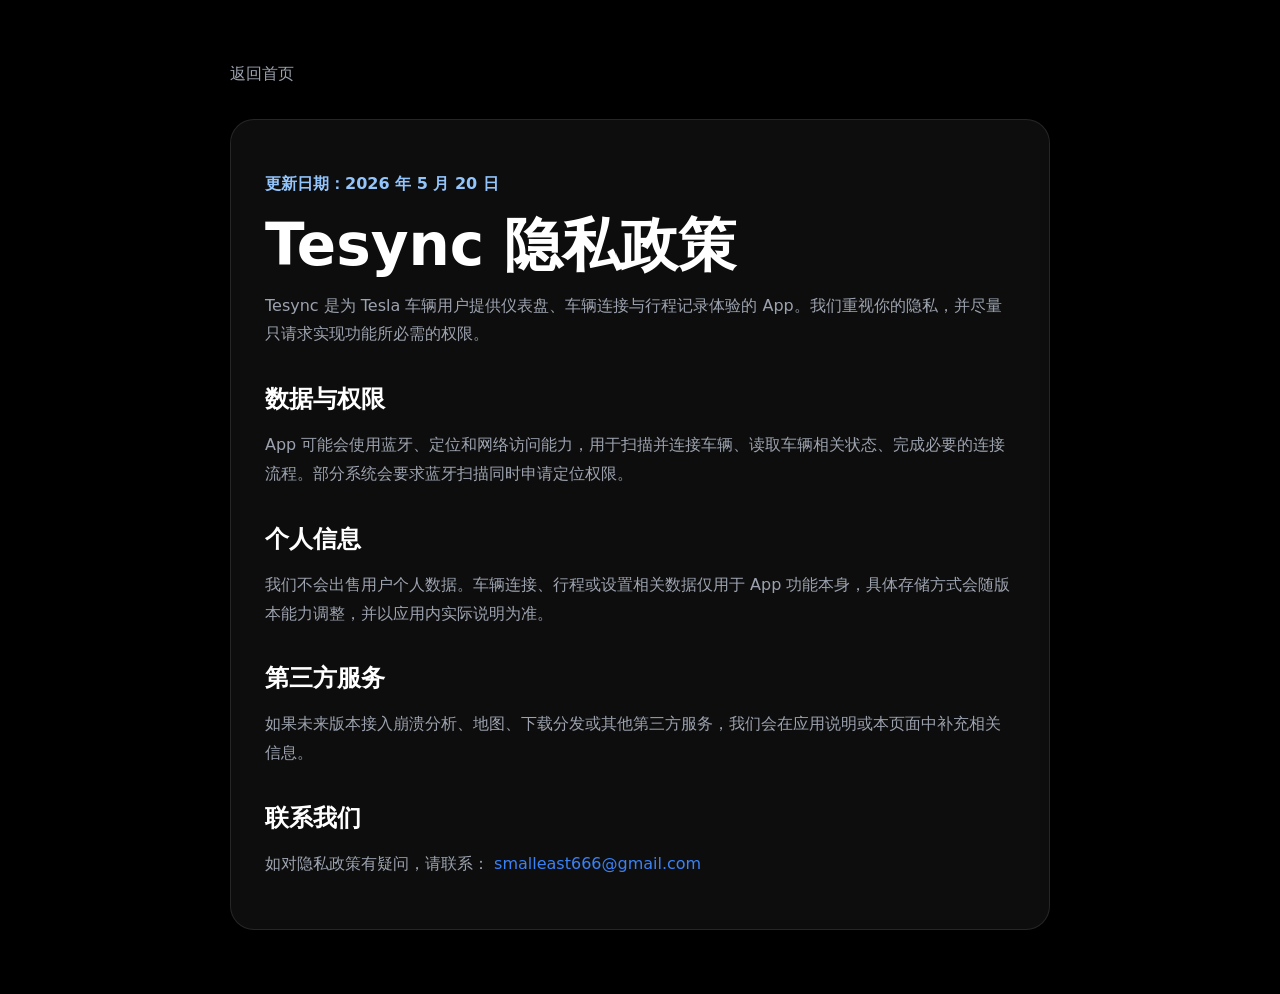
<file: privacy.html>
<!doctype html>
<html lang="zh-CN">
  <head>
    <meta charset="utf-8" />
    <meta name="viewport" content="width=device-width, initial-scale=1" />
    <meta name="theme-color" content="#000000" />
    <title>Tesync 隐私政策</title>
    <link rel="icon" href="./assets/launcher_icon.png" />
    <style>
      :root {
        color-scheme: dark;
        font-family:
          Inter, ui-sans-serif, system-ui, -apple-system, BlinkMacSystemFont, "Segoe UI",
          "PingFang SC", "Microsoft YaHei", sans-serif;
        background: #000000;
        color: #ffffff;
      }

      body {
        margin: 0;
        background: #000000;
      }

      main {
        width: min(820px, calc(100% - 32px));
        margin: 0 auto;
        padding: 64px 0;
      }

      a {
        color: #3b82f6;
        text-decoration: none;
      }

      .back {
        display: inline-flex;
        margin-bottom: 34px;
        color: #9ca3af;
      }

      article {
        padding: 34px;
        border: 1px solid rgba(255, 255, 255, 0.1);
        border-radius: 24px;
        background: rgba(255, 255, 255, 0.05);
      }

      h1 {
        margin: 0 0 10px;
        font-size: clamp(34px, 6vw, 58px);
        line-height: 1.05;
      }

      h2 {
        margin: 34px 0 10px;
      }

      p,
      li {
        color: #9ca3af;
        line-height: 1.8;
      }

      .updated {
        color: #93c5fd;
        font-weight: 800;
      }
    </style>
  </head>
  <body>
    <main>
      <a class="back" href="./index.html">返回首页</a>
      <article>
        <p class="updated">更新日期：2026 年 5 月 20 日</p>
        <h1>Tesync 隐私政策</h1>
        <p>
          Tesync 是为 Tesla 车辆用户提供仪表盘、车辆连接与行程记录体验的 App。我们重视你的隐私，并尽量只请求实现功能所必需的权限。
        </p>

        <h2>数据与权限</h2>
        <p>
          App 可能会使用蓝牙、定位和网络访问能力，用于扫描并连接车辆、读取车辆相关状态、完成必要的连接流程。部分系统会要求蓝牙扫描同时申请定位权限。
        </p>

        <h2>个人信息</h2>
        <p>
          我们不会出售用户个人数据。车辆连接、行程或设置相关数据仅用于 App 功能本身，具体存储方式会随版本能力调整，并以应用内实际说明为准。
        </p>

        <h2>第三方服务</h2>
        <p>
          如果未来版本接入崩溃分析、地图、下载分发或其他第三方服务，我们会在应用说明或本页面中补充相关信息。
        </p>

        <h2>联系我们</h2>
        <p>
          如对隐私政策有疑问，请联系：
          <a href="mailto:smalleast666@gmail.com">smalleast666@gmail.com</a>
        </p>
      </article>
    </main>
  </body>
</html>
</file>
